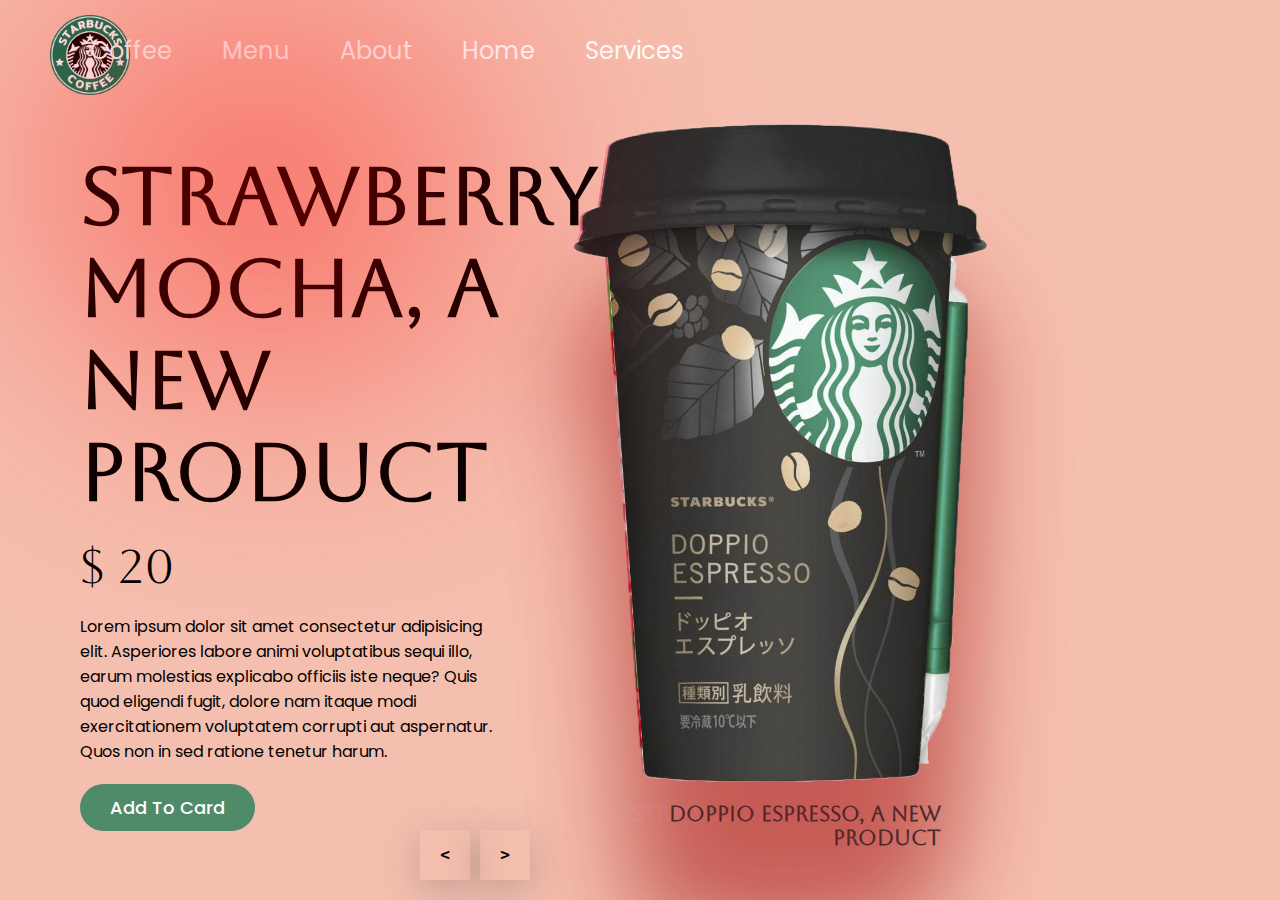
<file: starbucks ve slider eklentisi/index.html>
<!DOCTYPE html>
<html lang="en">
<head>
    <meta charset="UTF-8">
    <meta name="viewport" content="width=device-width, initial-scale=1.0">
    <title>Document</title>
    <link rel="stylesheet" href="style.css">
</head>
<body>
    
    <header>
        <figure class="logo">
            <img src="images/logo.png" alt="">
        </figure>
        <nav class="main-nav">
            <ul>
                <li><a href="#">Coffee</a></li>
                <li><a href="#">Menu</a></li>
                <li><a href="#">About</a></li>
                <li><a href="#">Home</a></li>
                <li><a href="#">Services</a></li>
            </ul>
        </nav>
    </header>

    <main>
        <section class="carousel next">
            <div class="list">
                <article class="item other_1">
                    <div class="main-content" 
                    style="background-color: #9c4d2f;">
                        <div class="content">
                            <h2>Caffe Latte, a new product</h2>
                            <p class="price">$ 20</p>
                            <p class="description">
                                Lorem ipsum dolor sit amet consectetur adipisicing elit. Asperiores labore animi voluptatibus sequi illo, earum molestias explicabo officiis iste neque? Quis quod eligendi fugit, dolore nam itaque modi exercitationem voluptatem corrupti aut aspernatur. Quos non in sed ratione tenetur harum.
                            </p>
                            <button class="addToCard">
                                Add To Card
                            </button>
                        </div>
                    </div>
                    <figure class="image">
                        <img src="images/1.png" alt="">
                        <figcaption style="color:rgb(105, 69, 44);">Caffe Latte, a new product</figcaption>
                    </figure>
                </article>
                <article class="item active">
                    <div class="main-content" 
                    style="background-color: #f5bfaf;">
                        <div class="content">
                            <h2>Strawberry mocha, a new product</h2>
                            <p class="price">$ 20</p>
                            <p class="description">
                                Lorem ipsum dolor sit amet consectetur adipisicing elit. Asperiores labore animi voluptatibus sequi illo, earum molestias explicabo officiis iste neque? Quis quod eligendi fugit, dolore nam itaque modi exercitationem voluptatem corrupti aut aspernatur. Quos non in sed ratione tenetur harum.
                            </p>
                            <button class="addToCard">
                                Add To Card
                            </button>
                        </div>
                    </div>
                    <figure class="image">
                        <img src="images/2.png" alt="">
                        <figcaption style="color: pink;">Strawberry mocha, a new product</figcaption>
                    </figure>
                </article>
                <article class="item other_2">
                    <div class="main-content" 
                    style="background-color: #dedfe1;">
                        <div class="content">
                            <h2>Doppio espresso, a new product</h2>
                            <p class="price">$ 20</p>
                            <p class="description">
                                Lorem ipsum dolor sit amet consectetur adipisicing elit. Asperiores labore animi voluptatibus sequi illo, earum molestias explicabo officiis iste neque? Quis quod eligendi fugit, dolore nam itaque modi exercitationem voluptatem corrupti aut aspernatur. Quos non in sed ratione tenetur harum.
                            </p>
                            <button class="addToCard">
                                Add To Card
                            </button>
                        </div>
                    </div>
                    <figure class="image">
                        <img src="images/3.png" alt="">
                        <figcaption style="color: #333;">Doppio espresso, a new product</figcaption>
                    </figure>
                </article>
                <article class="item">
                    <div class="main-content" 
                    style="background-color: #7eb63d;">
                        <div class="content">
                            <h2>Matcha latte macchiato, a new product</h2>
                            <p class="price">$ 20</p>
                            <p class="description">
                                Lorem ipsum dolor sit amet consectetur adipisicing elit. Asperiores labore animi voluptatibus sequi illo, earum molestias explicabo officiis iste neque? Quis quod eligendi fugit, dolore nam itaque modi exercitationem voluptatem corrupti aut aspernatur. Quos non in sed ratione tenetur harum.
                            </p>
                            <button class="addToCard">
                                Add To Card
                            </button>
                        </div>
                    </div>
                    <figure class="image">
                        <img src="images/4.png" alt="">
                        <figcaption style="color: lawngreen;">Matcha latte macchiato, a new product</figcaption>
                    </figure>
                </article>
            </div>
            <div class="arrows">
                <button id="prev"><</button>
                <button id="next">></button>
            </div>
        </section>
    </main>

    <script src="app.js"></script>
</body>
</html>
</file>
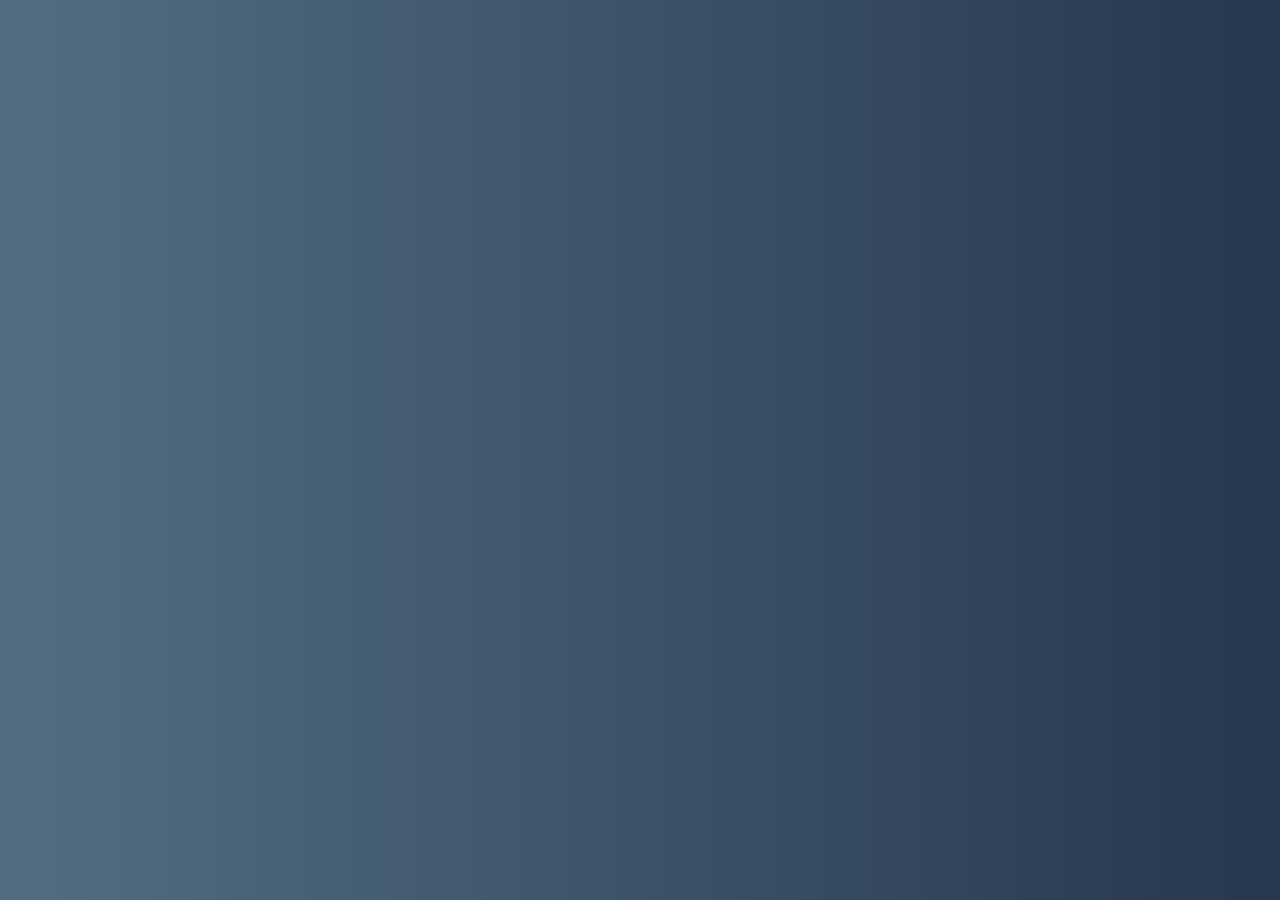
<file: application.html>
<!DOCTYPE html>
<html lang="en">

<head>
    <meta charset="UTF-8">
    <meta name="viewport" content="width=device-width, initial-scale=1.0">
    <link rel="shortcut icon" href="favİcon/kartal1.jpg" type="image/x-icon" />
    <link href="https://cdn.jsdelivr.net/npm/bootstrap@5.3.2/dist/css/bootstrap.min.css" rel="stylesheet" integrity="sha384-T3c6CoIi6uLrA9TneNEoa7RxnatzjcDSCmG1MXxSR1GAsXEV/Dwwykc2MPK8M2HN" crossorigin="anonymous">
    <link rel="stylesheet" href="style2.css">
    <title>Aplication-Hebebiyon-Katyusa/X</title>
</head>

<body>



    <div class="contact-container">
        <form action="https://api.web3forms.com/submit" method="POST" class="contact-left">
            <div class="contact-left-title">
                <a href="#" class="logo"> Hebebiyon-Katyusa/X.</a>
                <h2>Get in touch</h2>
                <hr>
            </div>

            <input type="hidden" name="access_key"
             value="bd68a881-89eb-45a7-a68e-cb2d37835d12">

            <input type="text" name="name" placeholder="Your name"
             class="contact-inputs" required>

            <input type="email" name="email" placeholder="Your email" 
            class="contact-inputs" required>

            <textarea name="mesage" placeholder="Your mesage" 
            class="contact-inputs" required></textarea>

            <button type="submit">Submit 
                <img src="assets/arrow_icon.png" alt="" class="scc">
            </button>
            
        </form>
        <div class="contact-right">
            <img src="assets/right_img.png" alt="">
        </div>
    </div>

    <script src="https://cdn.jsdelivr.net/npm/bootstrap@5.3.2/dist/js/bootstrap.bundle.min.js" integrity="sha384-C6RzsynM9kWDrMNeT87bh95OGNyZPhcTNXj1NW7RuBCsyN/o0jlpcV8Qyq46cDfL" crossorigin="anonymous"></script>
</body>

</html>
</file>
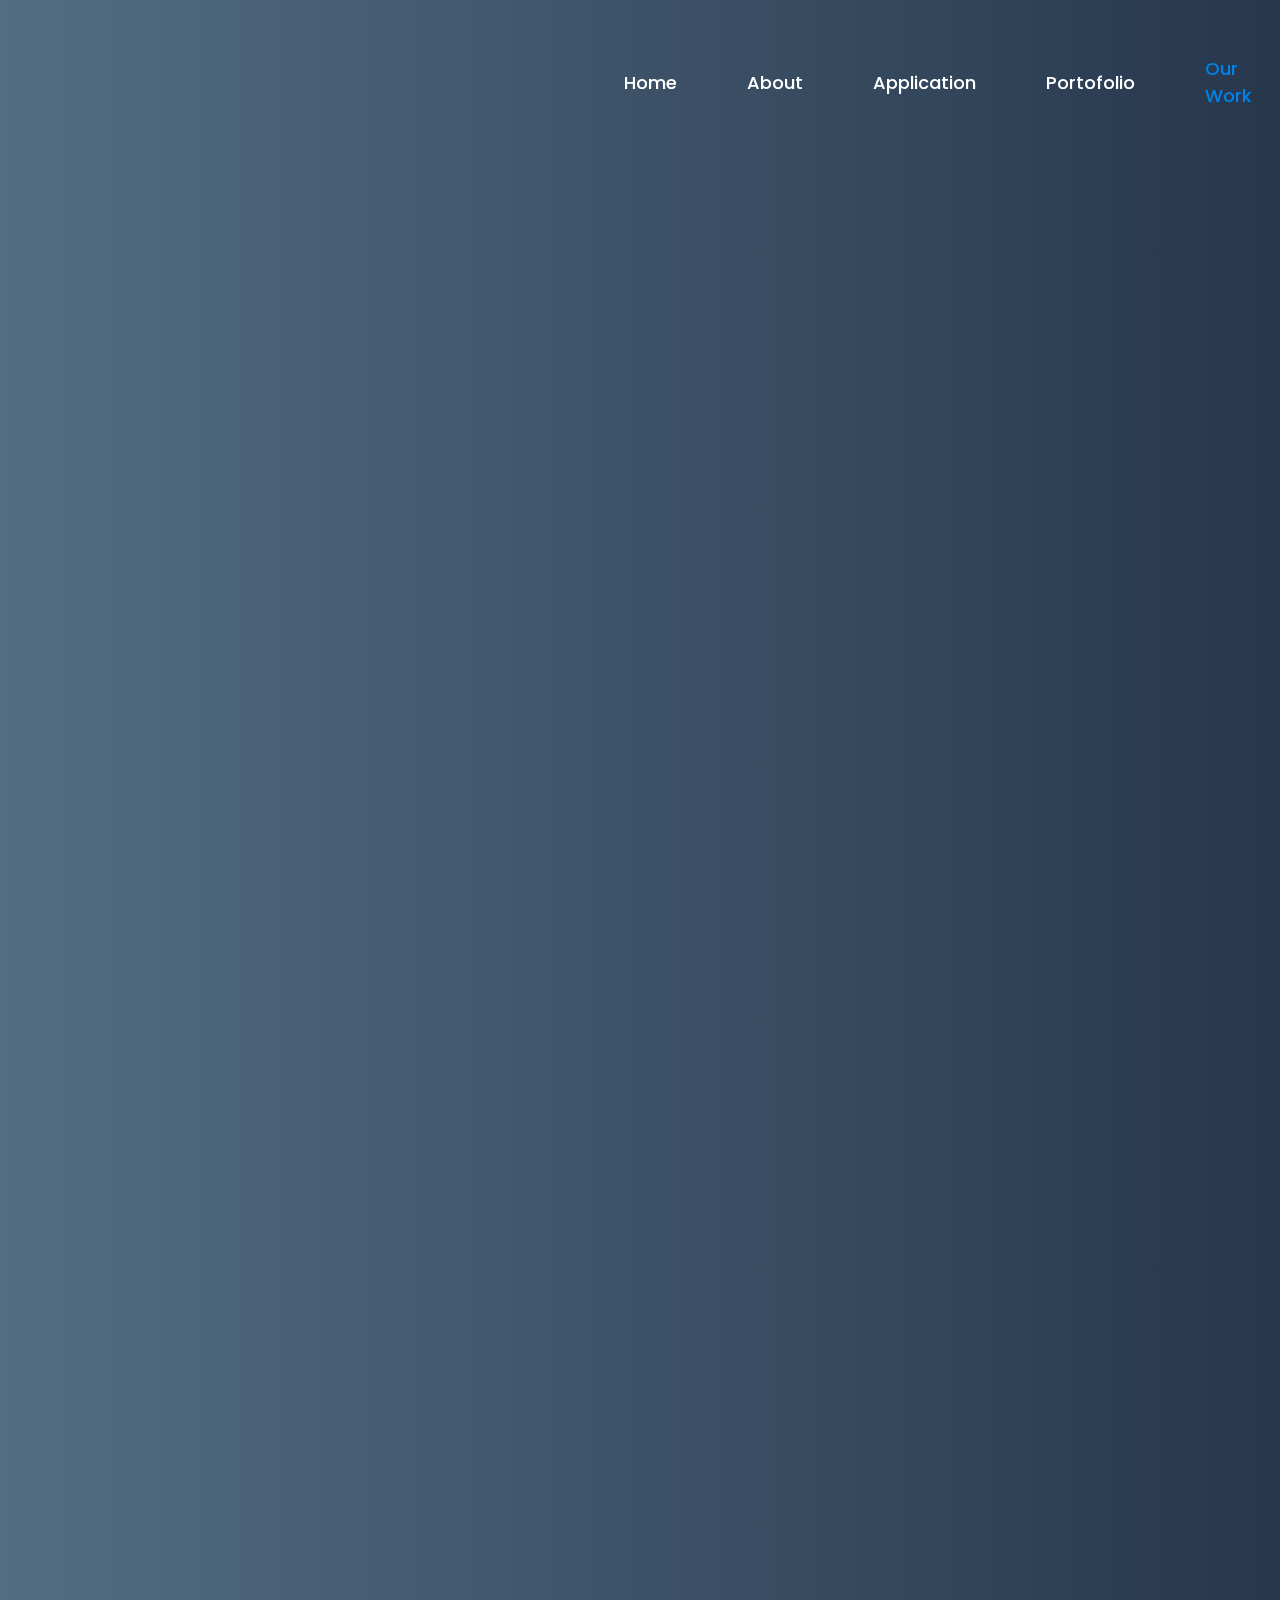
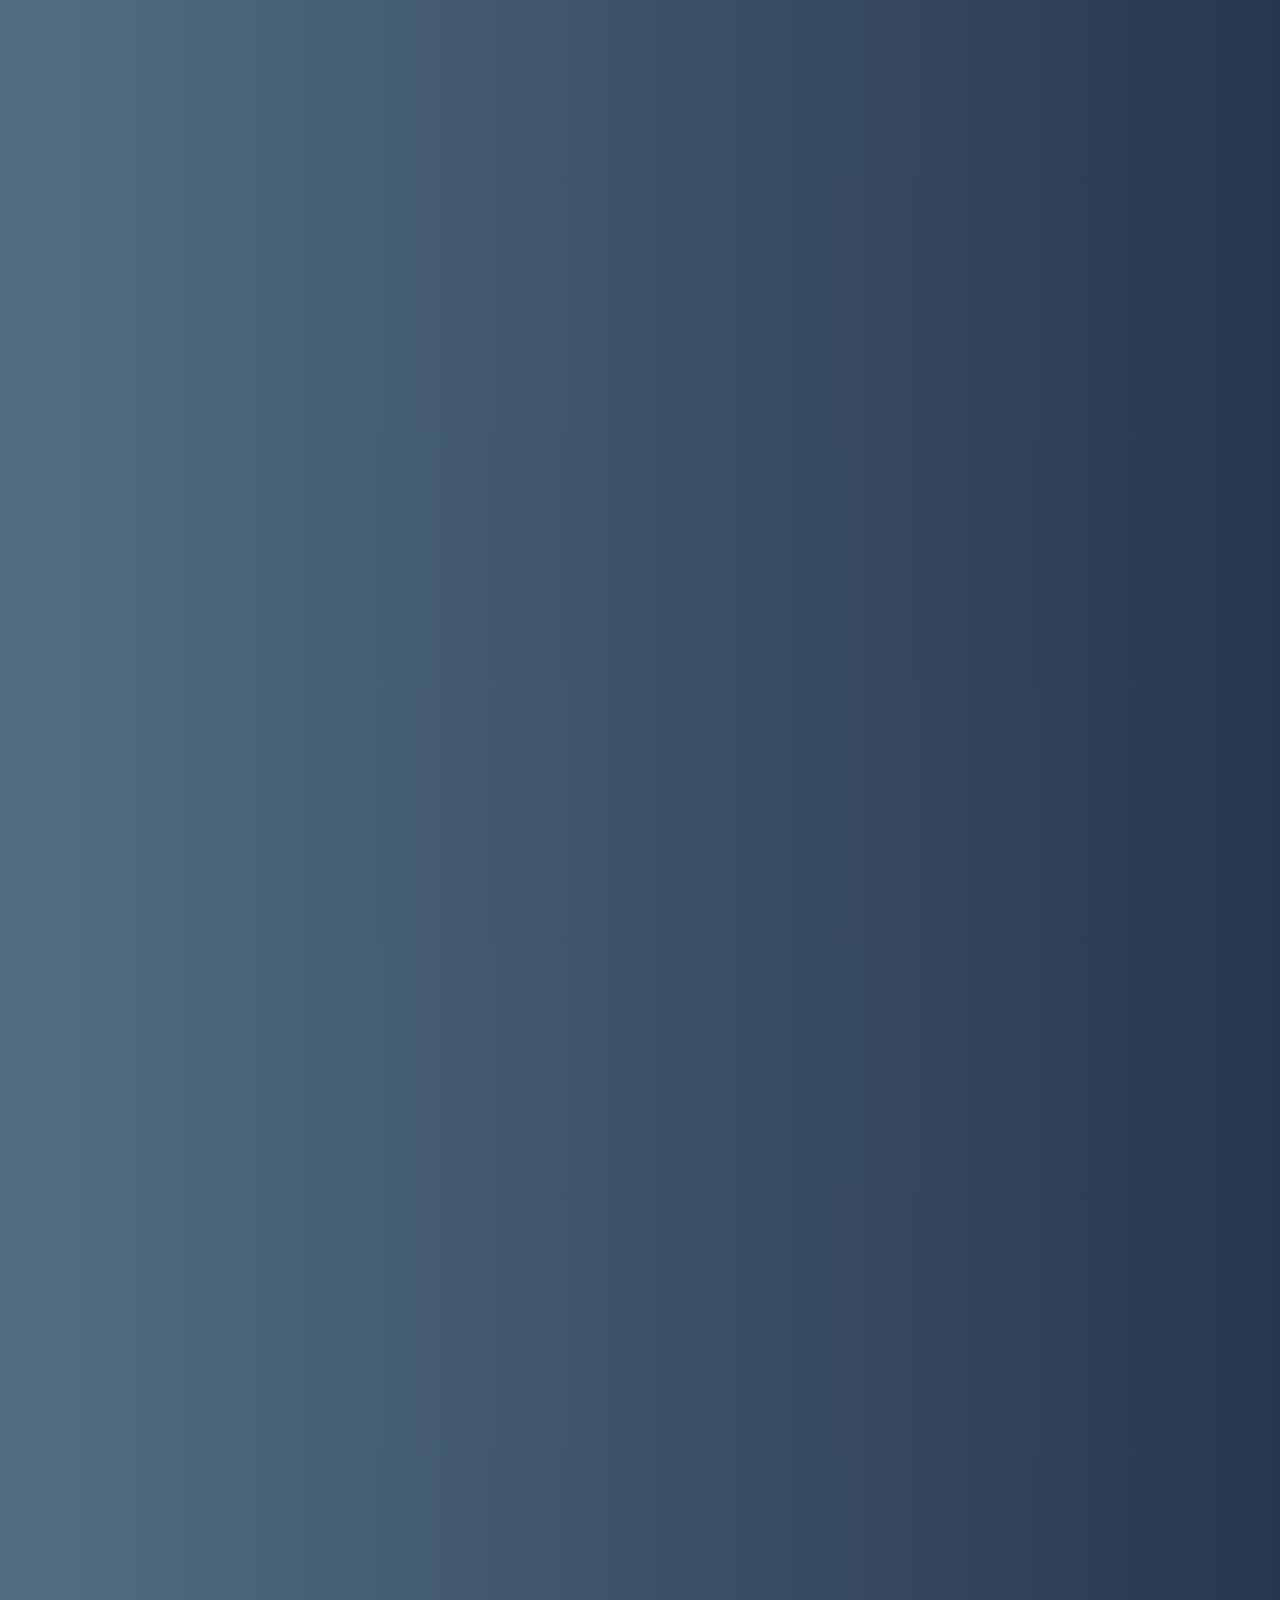
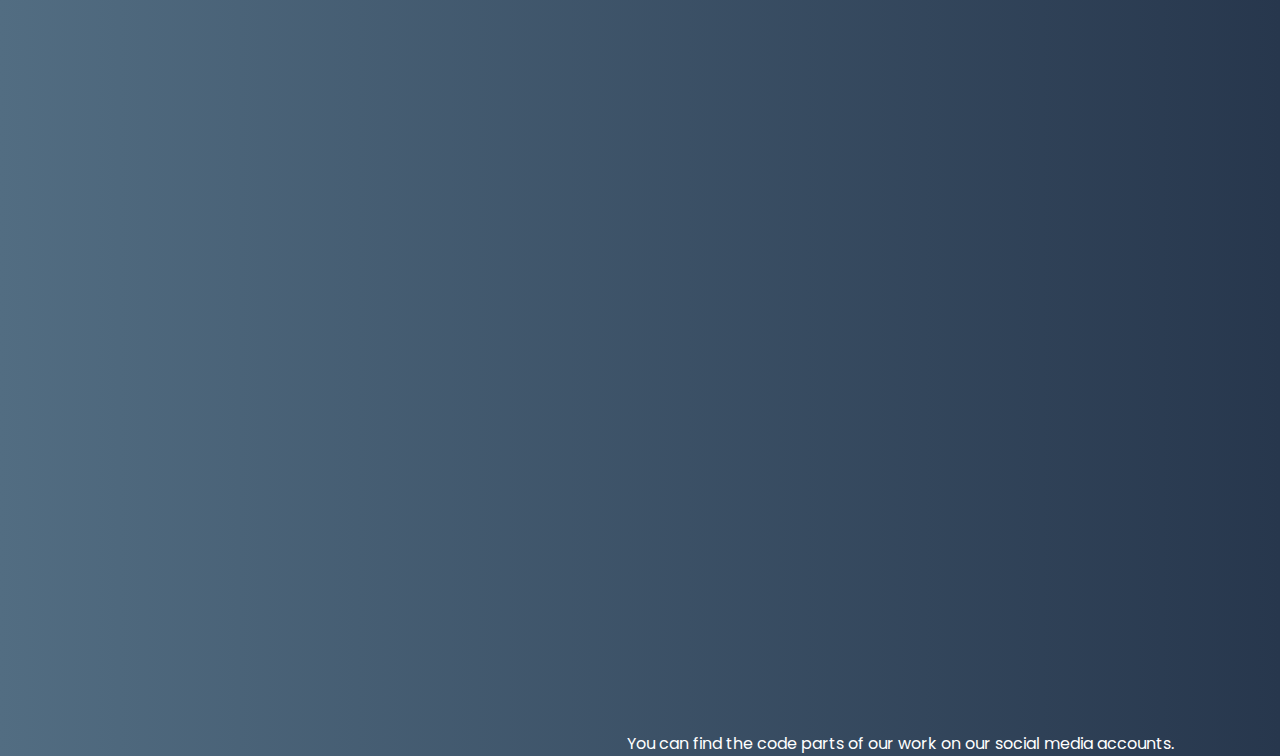
<file: ourwork.html>
<!DOCTYPE html>
<html lang="en">

<head>
    <meta charset="UTF-8">
    <meta http-equiv="X-UA-Compatible" content="IE-edge">
    <meta name="viewport" content="width=device-width, initial-scale=1.0">
    <title>ourwork-Hebebiyon-Katyusa/X</title>  
    <link rel="shortcut icon" href="favİcon/kartal1.jpg" type="image/x-icon" />
    <link href='https://unpkg.com/boxicons@2.1.4/css/boxicons.min.css' rel='stylesheet'>
    <link href="https://cdn.jsdelivr.net/npm/bootstrap@5.3.2/dist/css/bootstrap.min.css" rel="stylesheet" integrity="sha384-T3c6CoIi6uLrA9TneNEoa7RxnatzjcDSCmG1MXxSR1GAsXEV/Dwwykc2MPK8M2HN" crossorigin="anonymous">
    <link rel="stylesheet" href="style3.css">
</head>

<body>

    <header class="header">
        <a href="#" class="logo">Hebebiyon-Katyusa/X.</a>

        <nav class="navbar">
            <a href="index.html" style="--i:1;">Home</a>
            <a href="about.html" style="--i:2;">About</a>
            <a href="application.html" style="--i:3;" target="_blank">Application</a>
            <a href="portofolio.html" style="--i:4;">Portofolio</a>
            <a href="#" style="--i:5;" class="active">Our Work</a>
        </nav>

    </header>

    <h2 class="ss">Would you like to take a look at our projects ? </h2>
    <img src="Resimler/down-arrow.png" class="arrow">


    <div class="social-media">

        <a href="#" style="--i:7;"><i class='bx bxl-facebook'></i></a>
        <a href="#" style="--i:8;"><i class='bx bxl-twitter'></i></a>
        <a href="https://github.com/egegeegege" target="_blank" style="--i:9;"><i class='bx bxl-github'></i></a>
        <a href="#" style="--i:10;"><i class='bx bxl-instagram'></i></a>
    </div>

    <h1>
        Work of the day </h1>
    <h2 class="mavi">- Login Page -</h2>
    <hr>

    <p>Lorem ipsum dolor sit amet consectetur adipisicing elit. Quas, omnis veritatis. Sapiente amet dignissimos,
        libero, magnam facere aliquam reprehenderit provident quia assumenda
        exercitationem accusantium obcaecati suscipit placeat distinctio perspiciatisLorem ipsum dolor sit amet
        consectetur adipisicing elit. Autem repellat nemo corrupti assumenda corporis.
        Consequuntur magni minima ad fugiat hic quia reprehenderit eius aut error magnam odit, cum, amet aliquid!Lorem
        Lorem ipsum dolor sit amet consectetur adipisicing elit. Amet delectus, adipisci minus, quasi earum, molestiae
        temporibus placeat
        dignissimos facilis eaque ad similique id porro ipsa maxime reiciendis repudiandae minima veritatis!
        Lorem, ipsum dolor sit amet consectetur adipisicing elit. Perferendis repellat commodi et similique animi,
        explicabo sapiente nulla sed ratione
        aperiam. Quae, deserunt. Quod aut esse modi inventore ex mollitia sit.
    </p>

    <img src="Resimler/eko2.png" class="eko">

    <p>Lorem ipsum dolor sit amet consectetur adipisicing elit. Quas, omnis veritatis. Sapiente amet dignissimos,
        libero, magnam facere aliquam reprehenderit provident quia assumenda
        exercitationem accusantium obcaecati suscipit placeat distinctio perspiciatisLorem ipsum dolor sit amet
        consectetur adipisicing elit. Autem repellat nemo corrupti assumenda corporis.
        Consequuntur magni minima ad fugiat hic quia reprehenderit eius aut error magnam odit, cum, amet aliquid!Lorem
        Lorem ipsum dolor sit amet consectetur adipisicing elit. Amet delectus, adipisci minus, quasi earum, molestiae
        temporibus placeat
        Lorem, ipsum dolor sit amet consectetur adipisicing elit. Perferendis repellat commodi et similique animi,
        explicabo sapiente nulla sed ratione
        aperiam. Quae, deserunt. Quod aut esse modi inventore ex mollitia sit.
    </p>

    <img src="Resimler/eko4.png" class="eko">

    <p>Lorem ipsum dolor sit amet consectetur adipisicing elit. Quas, omnis veritatis. Sapiente amet dignissimos,
        libero, magnam facere aliquam reprehenderit provident quia assumenda
        exercitationem accusantium obcaecati suscipit placeat distinctio perspiciatisLorem ipsum dolor sit amet
        consectetur adipisicing elit. Autem repellat nemo corrupti assumenda corporis.
        Consequuntur magni minima ad fugiat hic quia reprehenderit eius aut error magnam odit, cum, amet aliquid!Lorem
        Lorem ipsum dolor sit amet consectetur adipisicing elit. Amet delectus, adipisci minus, quasi earum, molestiae
        explicabo sapiente nulla sed ratione
        aperiam. Quae, deserunt. Quod aut esse modi inventore ex mollitia sit.
    </p>

    <img src="Resimler/eko3.png" class="eko">

    <p>Lorem ipsum dolor sit amet consectetur adipisicing elit. Quas, omnis veritatis. Sapiente amet dignissimos,
        libero, magnam facere aliquam reprehenderit provident quia assumenda
        exercitationem accusantium obcaecati suscipit placeat distinctio perspiciatisLorem ipsum dolor sit amet
        consectetur adipisicing elit. Autem repellat nemo corrupti assumenda corporis.
        Consequuntur magni minima ad fugiat hic quia reprehenderit eius aut error magnam odit, cum, amet aliquid!Lorem
    </p>

    <img src="Resimler/eko1.png" class="eko">



    <div class="alert alert-danger" role="alert" style="width: 700px; align-items: center; justify-content: center; display: flex; margin-left: 550px; border-radius: 15px;">
        You can find the code parts of our work on our social media accounts. 
    </div>




    <script src="https://cdn.jsdelivr.net/npm/bootstrap@5.3.2/dist/js/bootstrap.bundle.min.js" integrity="sha384-C6RzsynM9kWDrMNeT87bh95OGNyZPhcTNXj1NW7RuBCsyN/o0jlpcV8Qyq46cDfL" crossorigin="anonymous"></script>
</body>

</html>
</file>
<file: starbucks ve slider eklentisi/style.css>
@import url('https://fonts.googleapis.com/css2?family=Aboreto&display=swap');
@import url('https://fonts.googleapis.com/css2?family=Poppins:ital,wght@0,100;0,200;0,300;0,400;0,500;0,600;0,700;0,800;0,900;1,100;1,200;1,300;1,400;1,500;1,600;1,700;1,800;1,900&display=swap');

body {
    font-family: Poppins;
    margin: 0;
    font-size: 16px;
    background-color: #4f8b69;
}

* {
    box-sizing: border-box;
    margin: 0;
    padding: 0;
    text-decoration: none;
    list-style: none;
}

:root {
    --border-color: none;
    --w-image: 500px;
    --calculate: calc(3 / 2);
}

header {
    display: grid;
    grid-template-columns: 80px 1fr calc(var(--w-image) * var(--calculate));
    grid-template-rows: 80px;
    position: relative;
    z-index: 10;
    border-bottom: 1px solid var(--border-color);
}

header .logo img {
    width: 100%;
    margin-left: 100px;
    margin-top: 30px;
}

header .logo {
    display: flex;
    justify-content: center;
    align-items: center;
}

header nav a {
    color: white;
    font-weight: 400;
    font-size: x-large;
    padding: 10px;
    transition: 1s;
}

header nav ul {
    height: 100%;
    display: flex;
    justify-content: center;
    align-items: center;
    gap: 30px;
    padding-right: 30px;
    margin-top: 10px;
}

header nav a:hover {
    color: #4f8b69;
    transition: 1s;
}

header nav {
    border-left: 1px solid var(--border-color);
}

.carousel {
    margin-top: -80px;
    width: 100%;
    height: 100vh;
    overflow: hidden;
}

.carousel .list {
    height: 100%;
    position: relative;
}

.carousel .list::before {
    position: absolute;
    width: var(--w-image);
    height: 100%;
    content: '';
    top: 0;
    left: calc(100% - calc(var(--w-image) * var(--calculate)));
    border-left: 1px solid var(--border-color);
    border-right: 1px solid var(--border-color);
    z-index: 10;
    pointer-events: none;
}

.addToCard{
    transition: 0.5s;
}

.addToCard:hover{
    box-shadow: 0 0 20px rgb(30, 45, 65);
    transition: 0.5s;
}

.carousel .list::after {
    position: absolute;
    top: 50px;
    left: 50px;
    content: '';
    background-color: red;
    width: 400px;
    height: 300px;
    z-index: 10;
    pointer-events: none;
    border-radius: 20px 50px 110px 230px;
    filter: blur(150px);
    opacity: .6;
}

.carousel .list .item {
    position: absolute;
    top: 0;
    left: 0;
    width: 100%;
    height: 100%;
}

.carousel .list .item .image {
    width: var(--w-image);
    height: 100%;
    position: absolute;
    top: 0;
    left: calc(100% - calc(var(--w-image) * var(--calculate)));
    padding: 20px;
    display: flex;
    flex-direction: column;
    justify-content: end;
    align-items: center;
    font-weight: 500;
}

.carousel .list .item .image img {
    width: 90%;
    margin-bottom: 20px;
    filter: drop-shadow(0 150px 50px #9e0c0c55);
}

.carousel .list .item .image figcaption {
    font-family: 'Aboreto';
    font-weight: bold;
    font-size: 1.3em;
    text-align: right;
    margin-bottom: 30px;
    width: 70%;
}

.carousel .list .item .main-content {
    height: 100%;
    display: grid;
    grid-template-columns: calc(100% - calc(var(--w-image) * var(--calculate)));
}

.carousel .list .item .main-content .content {
    padding: 150px 20px 20px 80px;
}

.carousel .list .item .main-content .content h2 {
    font-size: 5em;
    font-family: 'Aboreto';
}

.carousel .list .item .main-content .content .price {
    font-family: 'Aboreto';
    font-size: 3em;
    margin: 20px 0;
}

.carousel .list .item .main-content .content .addToCard {
    background-color: #4f8b69;
    color: #fff;
    padding: 10px 30px;
    font-family: Poppins;
    font-size: large;
    font-weight: 500;
    border-radius: 30px;
    border: none;
    margin-top: 20px;
}

.arrows {
    position: absolute;
    bottom: 20px;
    width: calc(100% - calc(var(--w-image) * var(--calculate)));
    display: grid;
    grid-template-columns: repeat(2, 50px);
    grid-template-rows: 50px;
    justify-content: end;
    gap: 10px;
}

.arrows button {
    background-color: transparent;
    border: 1px solid var(--border-color);
    color: black;
    font-family: monospace;
    font-size: large;
    font-weight: bold;
    line-height: 0;
    box-shadow: 0 10px 40px #5555;
    cursor: pointer;
    transition: 0.5s;
}

.arrows button:hover {
    background-color: #eee5;
}

.carousel .list .item {
    display: none;
}

.carousel .list .item.active,
.carousel .list .item.other_1,
.carousel .list .item.other_2 {
    display: block;
}

.carousel .list .item.active {
    z-index: 2;
}

.carousel .list .item.other_1,
.carousel .list .item.other_2 {
    pointer-events: none;
}

.carousel .list .item.active .main-content {
    animation: showContent 1s ease-in-out 1 forwards;
}

@keyframes showContent {
    from {
        clip-path: circle(0% at 70% 50%);
    }

    to {
        clip-path: circle(100% at 70% 50%);
    }
}

.next .item.other_1 {
    z-index: 1;
}

.next .item .image img,
.next .item .image figcaption {
    animation: effectNext .5s ease-in-out 1 forwards;
}

@keyframes effectNext {
    from {
        transform: translateX(calc(var(--transform-from)));
    }

    to {
        transform: translateX(calc(var(--transform-from) - var(--w-image)));
    }
}

.next .item.active .image {
    --transform-from: var(--w-image);
}

.next .item.other_1 .image {
    z-index: 3;
    --transform-from: 0px;
    overflow: hidden;
}

.next .item.other_2 .image {
    z-index: 3;
    --transform-from: calc(var(--w-image) * 2);
}

.arrows {
    z-index: 10;
}

/* prev */
.prev .list .item .image img,
.prev .list .item .image figcaption {
    animation: effectPrev 0.5s ease-in-out 1 forwards;
}

@keyframes effectPrev {
    from {
        transform: translateX(calc(var(--transform-from)));
    }

    to {
        transform: translateX(calc(var(--transform-from) + var(--w-image)));
    }
}

.prev .list .item.active .image {
    --transform-from: calc(var(--w-image) * -1);
    overflow: hidden;
}

.prev .list .item.other_1 .image {
    --transform-from: 0px;
    z-index: 3;
}

.prev .list .item.other_2 .image {
    z-index: 3;
    --transform-from: var(--w-image);
}

.prev .list .item.other_2 .main-content {
    opacity: 0;
}

@media screen and (max-width: 1023px) {
    :root {
        --calculate: 1;
        --w-image: 400px;
    }

    .carousel .list .item .main-content .content h2 {
        font-size: 3em;
    }
}

@media screen and (max-width: 767px) {
    .carousel .list .item .image {
        width: 100%;
        left: 0;
        justify-content: center;
    }

    .carousel .list .item .image figcaption {
        color: #fff;
        width: 100%;
        text-align: center;
    }

    .carousel .list .item .main-content .content {
        display: none;
    }

    .arrows {
        left: 50%;
        justify-content: center;
    }
}
</file>
<file: style2.css>
* {
    padding: 0;
    margin: 0;
    box-sizing: border-box;
}

body {
    font-family: "outfit";
    background-color: #c9d6ff;
    background: linear-gradient(to right, #526D82, #27374D);}

.logo {
    font-size: 20px;
    color: #fff;
    text-decoration: none;
    font-weight: 600;
    cursor: default;
    opacity: 0;
    animation: slideLeft 3s ease forwards;
    animation-delay: 1.5s;
}

.contact-container {
    height: 100vh;
    display: flex;
    align-items: center;
    justify-content: center;
}

.contact-left {
    display: flex;
    flex-direction: column;
    align-items: start;
    gap: 20px;
}

.contact-left-title h2 {
    font-weight: 600;
    color: #ff994f;
    font-size: 40px;
    margin-bottom: 5px;
    opacity: 0;
    animation: slideBottom 1s ease forwards;
    animation-delay: 1.5s;
}

.contact-left-title hr {
    border: none;
    width: 120px;
    height: 5px;
    background-color: #ff994f;
    border-radius: 10px;
    margin-bottom: 20px;
    opacity: 0;
    animation: slideRight 1s ease forwards;
    animation-delay: 1s;
}

.contact-inputs {
    width: 400px;
    height: 50px;
    border: none;
    outline: none;
    padding-left: 25px;
    font-weight: 500px;
    color: #666;
    border-radius: 50px;
    opacity: 0;
    animation: slideRight 1.5s ease forwards;
    animation-delay: 2s;
}

.contact-left textarea {
    height: 140px;
    padding-top: 15px;
    border-radius: 20px;
    opacity: 0;
    animation: slideLeft 1.5s ease forwards;
    animation-delay: 2s;
}

.contact-inputs:focus {
    border: 2px solid #ff994f;
}

.contact-inputs::placeholder {
    color: #a9a9a9;
}

.contact-left button {
    display: flex;
    align-items: center;
    padding: 15px 30px;
    font-size: 16px;
    color: #fff;
    gap: 10px;
    border: none;
    border-radius: 50px;
    background: linear-gradient(to right, #ff994f, #fa6d86);
    cursor: pointer;
    opacity: 0;
    animation: slideTop 2s ease forwards;
    animation-delay: 2s;
}

.contact-left button img {
    height: 15px;
}

.contact-right img {
    width: 500px;
    margin-left: 100px;
    opacity: 0;
    animation: slideRight 1s ease forwards, floatImage 4s ease-in-out infinite;
    animation-delay: 1s, 2s;
}

@media(max-width:800px) {
    .contact-inputs {
        width: 80vw;
    }

    .contact-right {
        display: none;
    }
}

/**************KEYFRAMES ANİMATİON****************/


@keyframes slideRight {
    0% {
        transform: translateX(-100px);
        opacity: 0;
    }

    100% {
        transform: translateX(0);
        opacity: 1;
    }
}

@keyframes slideLeft {
    0% {
        transform: translateX(-100px);
        opacity: 0;
    }

    100% {
        transform: translateX(0);
        opacity: 1;
    }
}

@keyframes floatImage {
    0% {
        transform: translateY(0);
    }

    50% {
        transform: translateY(-24px);
    }

    100% {
        transform: translateY(0);
    }
}

@keyframes slideBottom {
    0% {
        transform: translateY(-100px);
        opacity: 0;
    }

    100% {
        transform: translateY(0);
        opacity: 1;
    }
}

@keyframes slideTop {
    0% {
        transform: translateY(100px);
        opacity: 0;
    }

    100% {
        transform: translateY(0);
        opacity: 1;
    }

}
</file>
<file: style3.css>
@import url('https://fonts.googleapis.com/css2?family=Poppins:wght@500&display=swap');

*{
    margin: 0;
    padding: 0;
    box-sizing: border-box;
    font-family: "Poppins", sans-serif;
}

body{
    background-color: #c9d6ff;
    background: linear-gradient(to right, #526D82, #27374D);
        color: #fff;
}

.header{
    position: fixed;
    top: 0;
    left: 0;
    width: 100%;
    padding: 20px 10%;
    background: transparent;
    display: flex;
    align-items: center;
    justify-content: space-between;
    z-index: 100;
}

header nav{
    width: 55%;
    display: flex;
    justify-content: space-between;
    align-items: center;
    font-size: 26px;
}
header nav a{
    color: white;
    text-decoration: none;
    position: relative;
}
header nav a::before{
    content: "";
    position: absolute;
    bottom: -5px;
    left: 0;
    background-color: white;
    width: 0%;
    height: 2.5px;
    transition: .3s;
}
header nav a:hover::before{
    width: 100%;
}

.logo{
    font-size: 25px;
    color: #fff;
    text-decoration: none;
    font-weight: 600;
    cursor: default;
    opacity: 0;
    animation: slideRight 1s ease forwards;
    animation-delay: 1s;
}


.logo:hover{
    color: #fff;
    }

.navbar a {
    display: inline-block;
    font-size: 18px;
    color: #fff;
    text-decoration: none;
    font-weight: 500;
    margin: 35px;
    transition: .3s;
    animation: slideTop 1s ease forwards;
    animation-delay: calc(.1s * var(--i));
}

a:hover,
    a.active {
        background: none;
        color: #0082e6;
    }

    span{
        color: rgb(77, 149, 243);
    }

   .ss {
    justify-content: center;
    align-items: center;
    display: flex;
    margin: 200px;
    font-size: 32px;
    font-weight: 700;
    animation: slideTop 1s ease forwards;
    animation-delay: .5s;
    opacity: 0;
   }
   .arrow{
    width: 100px;
    margin: auto;
    align-items: center;
    justify-content: center;
    display: flex;
    color: #fff;
    opacity: 0;
    animation: slideBottom 1s ease forwards, floatImage 4s
     ease-in-out infinite;
    animation-delay: 1s, 2s;
   }

   h1 {
    font-size: 53px;
    font-weight: 700;
    margin-left: 130px;
    opacity: 0;
    animation: slideRight 1s ease forwards;
    animation-delay: .5s;
   }
   .mavi{
    color: rgb(77, 149, 243);
    font-size: 45px;
    font-weight: 700;
    margin-left: 130px;
    opacity: 0;
    animation: slideLeft 1s ease forwards;
    animation-delay: .5s;
   }
   hr {
    border: none;
    width: 150px;
    height: 5px;
    background-color: #0082e6;
    border-radius: 10px;
    margin-bottom: 20px;
    margin-left: 140px;
    opacity: 0;
    animation: slideRight 1s ease forwards;
    animation-delay: 1s;
   }

   p{
    margin: 50px 50px 50px 50px;
    padding: 20px;
    font-size: 16px;
    opacity: 0;
    animation: slideLeft 1s ease forwards;
    animation-delay: .5s;
}

.eko {
    width: 1000px;
    height: 500px;
    align-items: center;
    justify-content: center;
    display: flex;
    margin: auto;
    margin-bottom: 20px;
    opacity: 0;
    animation: zoomIn 1s ease forwards;
    animation-delay: 1s;
    border-radius: 10px;
    transition: .5s ease;
}
.eko:hover {
    box-shadow: 0 0 20px rgb(10, 18, 27);
    transition: .5s ease;
}

.social-media{
    margin-left: 200px;
}

.social-media a{
    display: inline-flex;
    justify-content: center;
    align-items: center;
    width: 40px;
    height: 40px;
    background: transparent;
    border: 2px solid #fff;
    border-radius: 50%;
    font-size: 20px;
    color: #fff;
    text-decoration: none;
    margin: 30px 15px 30px 0;
    transition: .5s ease;
    opacity: 0;
    animation: slideLeft 1s ease forwards;
    animation-delay: calc(.1s * var(--i));
}

.social-media a:hover{
    background:rgb(77, 149, 243);
    color: #fff;
    box-shadow: 0 0 20px rgb(77, 149, 243);
    border: solid rgb(77, 149, 243);
}

.inf{
    font-size: 26px;
    opacity: 0;
    animation: slideLeft 1s ease forwards;
    animation-delay: .5s;
    justify-content: center;
    align-items: center;
    display: flex;
}

   @media(max-width:800px) {
    .contact-inputs {
        width: 80vw;
    }

    .contact-right {
        display: none;
    }
}

/**************KEYFRAMES ANİMATİON****************/


       @keyframes slideRight{
        0%{
            transform: translateX(100px);
            opacity: 0;
        }

        100%{
            transform: translateX(0);
            opacity: 1;
        }
       }   

       @keyframes slideLeft{
        0%{
            transform: translateX(-100px);
            opacity: 0;
        }

        100%{
            transform: translateX(0);
            opacity: 1;
        }
       }   

       @keyframes slideTop{
        0%{
            transform: translateY(100px);
            opacity: 0;
        }

        100%{
            transform: translateY(0);
            opacity: 1;
        }
        
       }   

       @keyframes slideBottom{
        0%{
            transform: translateY(-100px);
            opacity: 0;
        }

        100%{
            transform: translateY(0);
            opacity: 1;
        }
    }

    @keyframes zoomIn{
        0%{
            transform: scale(0);
            opacity: 0;
        }

        100%{
            transform: scale(1);
            opacity: 1;
        }
    }

    @keyframes floatImage{
        0%{
            transform: translateY(0);
        }

        50%{
            transform: translateY(-24px);
        }

        100%{
            transform: translateY(0);
        }
    }
</file>
